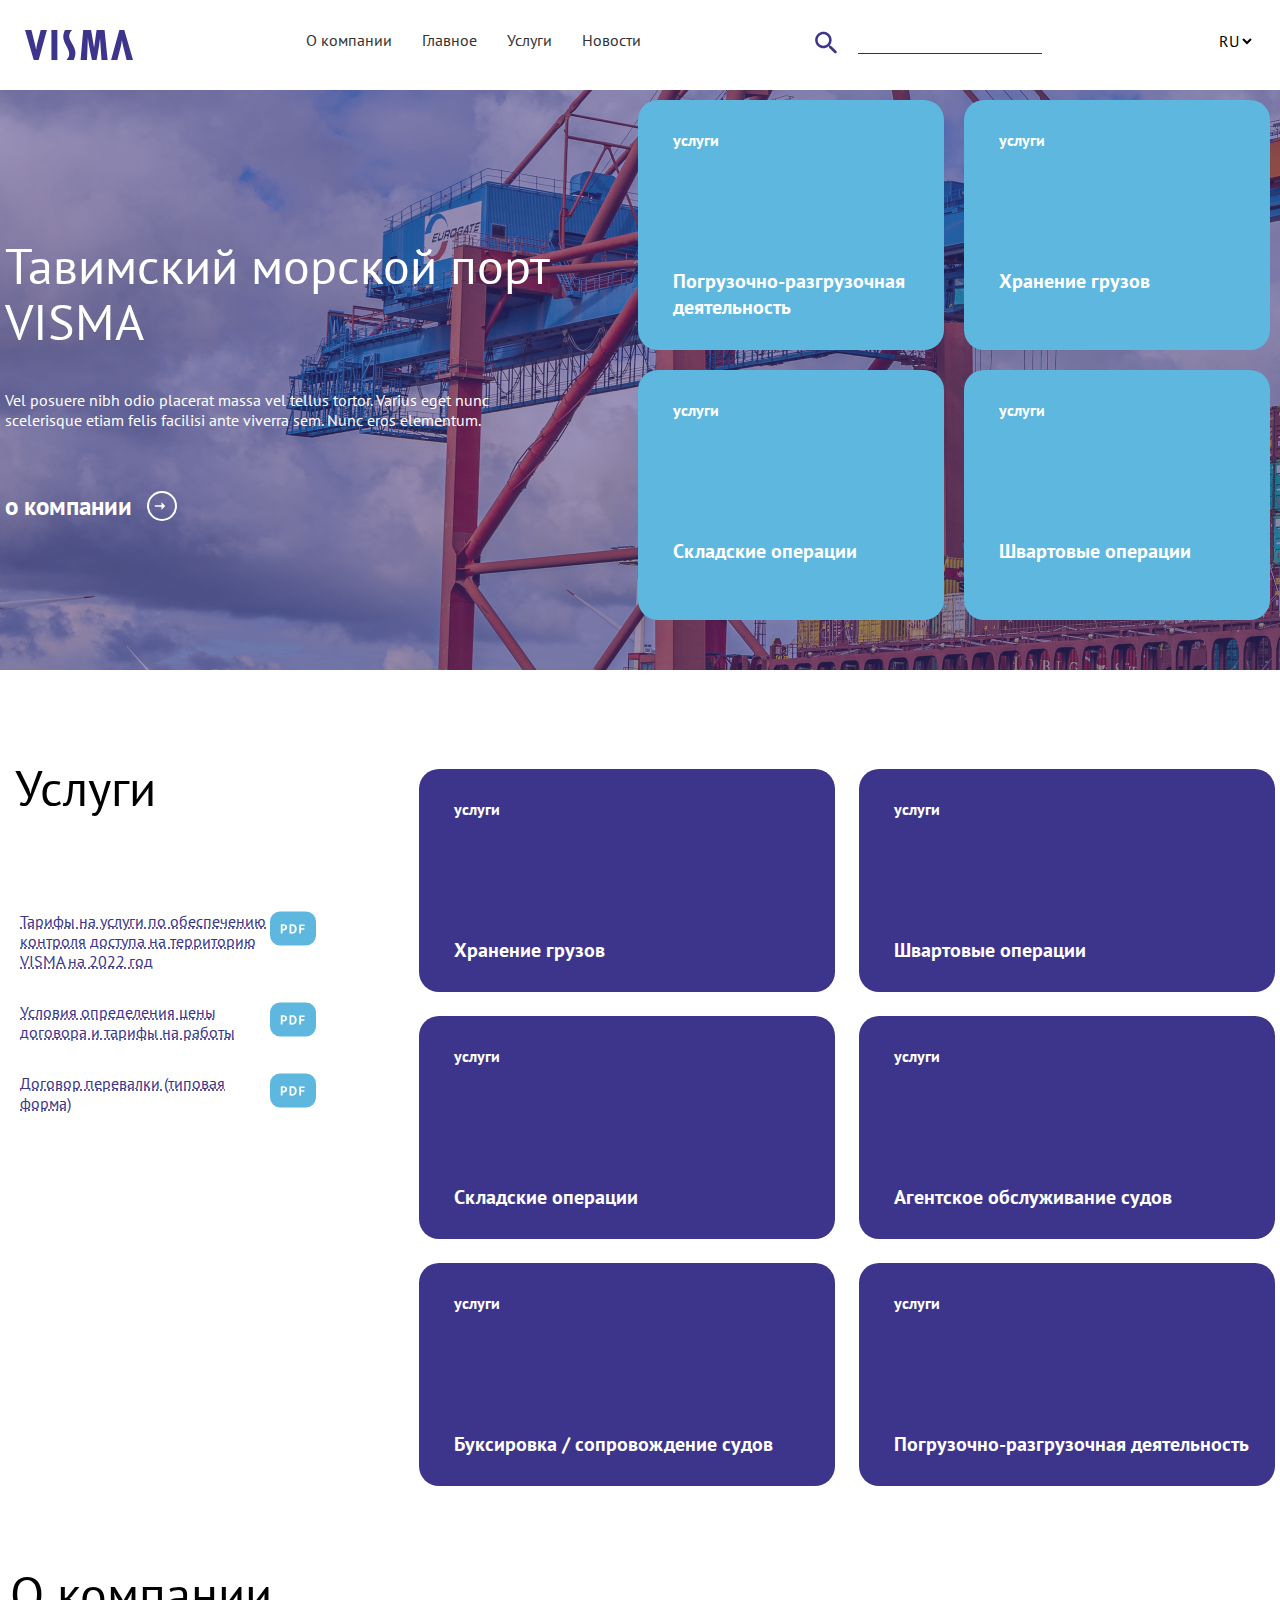
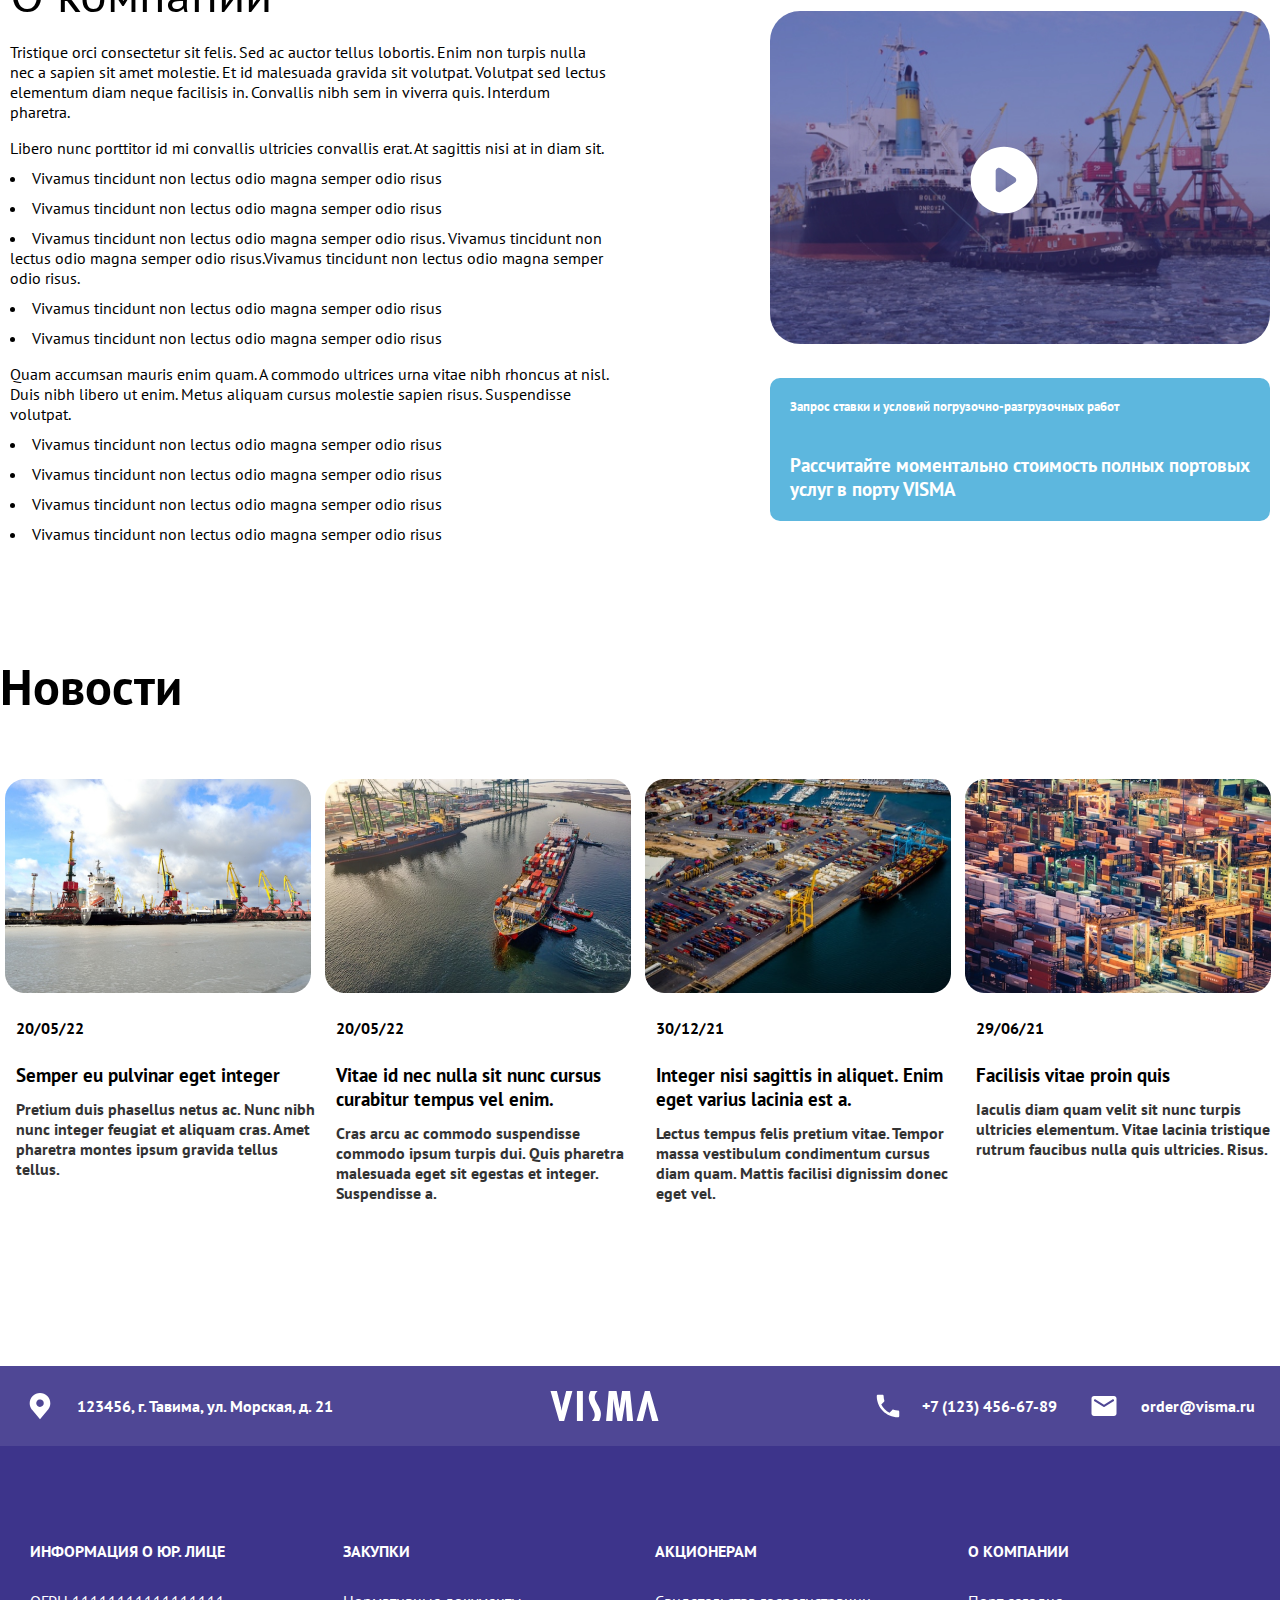
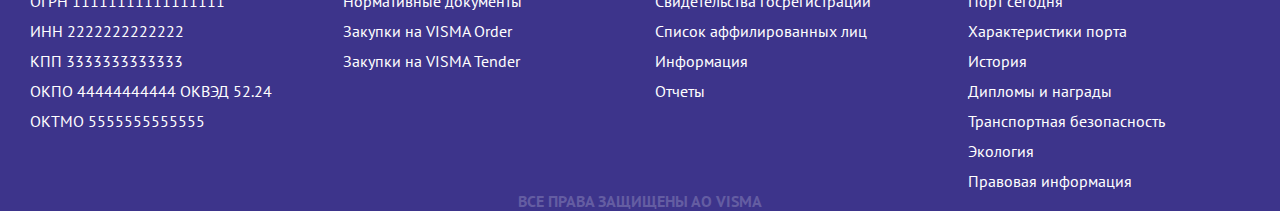
<file: index.html>
<!DOCTYPE html>
<html lang="en">
<head>
	<meta charset="UTF-8">
	<meta name="viewport" content="width=device-width, initial-scale=1">
	<link rel="stylesheet" href="null.css">
	<link rel="stylesheet" href="style.css">
	<title>Document</title>
</head>
<body>
	<div class="wrapper">
		<header class="header">
			<div class="header_container container">
				<div class="logo">
					<img src="img/logo_header.svg"  alt="">
				</div>
				<div class="links">
					<ul class="navigations">
						<li class='navigations__link'><a href="">О компании</a></li>
						<li class='navigations__link'><a href="">Главное</a></li>
						<li class='navigations__link'><a href="">Услуги</a></li>
						<li class='navigations__link'><a href="">Новости</a></li>
					</ul>
				</div>
				<div class="mobile_menu">
					<ul class="mobile_menu__navigations">
						<li class='navigations__link'><a href="">О компании</a></li>
						<li class='navigations__link'><a href="">Главное</a></li>
						<li class='navigations__link'><a href="">Услуги</a></li>
						<li class='navigations__link'><a href="">Новости</a></li>
					</ul>
						<div class="contact">
							<div class="location">
								<div class="location__adress">
									<p>123456, г. Тавима, ул. Морская, д. 21</p>
								</div>
								
							</div>
							<div class="contact__phone">
								
								<div class="contact__number">
									<p><a href="tel:">+7 (123) 456-67-89</a></p>
								</div>
							</div>
							<div class="contact__email">
								<div class="contact__email_adress">
									<p><a href="mailto:">order@visma.ru</a></p>
								</div>	
							</div>
						</div>
				</div>
				<div class="search_form">
					<div class="search_form__loupe">
						<img src="img/loupe.svg" alt="loupe">
					</div>
					<div class="search_form__input">
						<input type="text">
					</div>
				</div>
				<div class="select_language">
					<select>
						<option value="1" selected="" class="select_language_arrow">RU</option>
						<option value="2" class="select_language_arrow">EN</option>
					</select>
				</div>
				<div class="menu_burger_header menu_burger_header_open" onclick="OpenMenu()">
					<p>☰</p>
				</div>
				<div class="menu_burger_header_close menu_burger_header" onclick="CloseMenu()">
					<p>X</p>
				</div>
			</div>
		</header>
		<main class="main">
			<div class="top">
				<div class="top__container container">
					<div class="top__title">
						<h1>Тавимский морской порт VISMA</h1>
						<p>
						Vel posuere nibh odio placerat massa vel tellus tortor. Varius eget nunc scelerisque etiam felis facilisi ante viverra sem. Nunc eros elementum.
						</p>
						<div class="top__about_us">
							<p><b>о компании</b></p>
							<div class="top__arrow">
								<img src="img/arrow.svg" alt="">
							</div>
						</div>
					</div>
					<div class="top__list_services">
						<div class="top__services_blocks">
							<div class="top__block">
								<p class="top__block_title">услуги</p>
								<p class="top__block_subtitle">Погрузочно-разгрузочная деятельность</p>
							</div>
							<div class="top__block">
								<p class="top__block_title">услуги</p>
								<p class="top__block_subtitle">Хранение грузов</p>
							</div>
							<div class="top__block">
								<p class="top__block_title">услуги</p>
								<p class="top__block_subtitle">Складские операции</p>
							</div>
							<div class="top__block">
								<p class="top__block_title">услуги</p>
								<p class="top__block_subtitle">Швартовые операции</p>
							</div>
						</div>
					</div>
				</div>
			</div>
			<div class="services">
				<div class="services__container container">
					<div class="services__pdf">
					<div class="services__title">
						<h1>Услуги</h1>
					</div>
						<ul class="services__list_pdf">
							<li class="services__pdf_item">
								<div class="services__pdf_name">
									<p><a href="">Тарифы на услуги по обеспечению контроля доступа на территорию VISMA на 2022 год</a></p>
								</div>
								<div class="services__pdf_icon">
									<img src="img/pdf_icon.svg" alt="">
								</div>
							</li>
							<li class="services__pdf_item">
								<div class="services__pdf_name">
									<p><a href="">Условия определения цены договора и тарифы на работы</a></p>
								</div>
								<div class="services__pdf_icon">
									<img src="img/pdf_icon.svg" alt="">
								</div>
							</li>
							<li class="services__pdf_item">
								<div class="services__pdf_name">
									<p><a href="">Договор перевалки (типовая форма)</a></p>
								</div>
								<div class="services__pdf_icon">
									<img src="img/pdf_icon.svg" alt="">
								</div>
							</li>
						</ul>
					</div>
					<div class="services__blocks">
						<div class="services__block serv_b_1">
							<p class="services__block_title  top__block_title">услуги</p>
							<p class="services__block_subtitle top__block_subtitle">Хранение грузов</p>
						</div>
						<div class="services__block serv_b_2">
							<p class="services__block_title top__block_title">услуги</p>
							<p class="services__block_subtitle top__block_subtitle">Швартовые операции</p>
						</div>
						<div class="services__block serv_b_3">
							<p class="services__block_title top__block_title">услуги</p>
							<p class="services__block_subtitle top__block_subtitle">Складские операции</p>
						</div>
						<div class="services__block serv_b_4">
							<p class="services__block_title top__block_title">услуги</p>
							<p class="services__block_subtitle top__block_subtitle">Агентское обслуживание судов</p>
						</div>
						<div class="services__block serv_b_5">
							<p class="services__block_title top__block_title">услуги</p>
							<p class="services__block_subtitle top__block_subtitle">Буксировка / сопровождение судов</p>
						</div>
						<div class="services__block serv_b_6">
							<p class="services__block_title top__block_title">услуги</p>
							<p class="services__block_subtitle top__block_subtitle">Погрузочно-разгрузочная деятельность</p>
						</div>
					</div>
				</div>					
			</div>

			<div class="about_us">
				<div class="about_us__container container">
					<div class="about_us__title">
						<h1>О компании</h1>
						<div class="about_us__text_container">
							<p class="about_us__text">
								Tristique orci consectetur sit felis. Sed ac auctor tellus lobortis. Enim non turpis nulla nec a sapien sit amet molestie. Et id malesuada gravida sit volutpat. Volutpat sed lectus elementum diam neque facilisis in. Convallis nibh sem in viverra quis. Interdum pharetra.
							</p>
							<p class="about_us__text">Libero nunc porttitor id mi convallis ultricies convallis erat. At sagittis nisi at in diam sit.</p>
							<ul>
								<li>Vivamus tincidunt non lectus odio magna semper odio risus</li>
								<li>Vivamus tincidunt non lectus odio magna semper odio risus</li>
								<li>Vivamus tincidunt non lectus odio magna semper odio risus. Vivamus tincidunt non lectus odio magna semper odio risus.Vivamus tincidunt non lectus odio magna semper odio risus.</li>
								<li>Vivamus tincidunt non lectus odio magna semper odio risus</li>
								<li>Vivamus tincidunt non lectus odio magna semper odio risus</li>
							</ul>
							<p class="about_us__text">Quam accumsan mauris enim quam. A commodo ultrices urna vitae nibh rhoncus at nisl. Duis nibh libero ut enim. Metus aliquam cursus molestie sapien risus. Suspendisse volutpat.</p>
							<ul>
								<li>Vivamus tincidunt non lectus odio magna semper odio risus</li>
								<li>Vivamus tincidunt non lectus odio magna semper odio risus</li>
								<li>Vivamus tincidunt non lectus odio magna semper odio risus</li>
								<li>Vivamus tincidunt non lectus odio magna semper odio risus</li>
							</ul>
						</div>
					</div>
					<div class="about_us__preview">
						<div class="about_us__video">
							<video src="" poster="img/ships.jpg"></video>
						</div>
						<div class="about_us__info_block">
							<p class="about_us__inf_block_title">Запрос ставки и условий погрузочно-разгрузочных работ</p>
							<p class="about_us__inf_block_subtitle">Рассчитайте моментально стоимость полных портовых услуг в порту VISMA</p>
						</div>
					</div>
				</div>
			</div>
			<div class="news">
					<div class="news__container container">
					<h1>Новости</h1>
					<div class="news__bloks">
						<div class="news__block">
							<div class="news__image">
								<img src="img/cranes.png" alt="">
							</div>
							<div class="news__date">
								<p>20/05/22</p>
							</div>
							<div class="news__text">
								<h3>Semper eu pulvinar eget integer</h3>
								<p>Pretium duis phasellus netus ac. Nunc nibh nunc integer feugiat et aliquam cras. Amet pharetra montes ipsum gravida tellus tellus.</p>
							</div>
						</div>
						<div class="news__block">
							<div class="news__image">
								<img src="img/m_ships.png" alt="">
							</div>
							<div class="news__date">
								<p>20/05/22</p>
							</div>
							<div class="news__text">
								<h3>Vitae id nec nulla sit nunc cursus curabitur tempus vel enim.</h3>
								<p>Cras arcu ac commodo suspendisse commodo ipsum turpis dui. Quis pharetra malesuada eget sit egestas et integer. Suspendisse a.
								</p>
							</div>
						</div>
						<div class="news__block">
							<div class="news__image">
								<img src="img/conteiners.png" alt="">
							</div>
							<div class="news__date">
								<p>30/12/21</p>
							</div>
							<div class="news__text">
								<h3>Integer nisi sagittis in aliquet. Enim eget varius lacinia est a.</h3>

								<p>Lectus tempus felis pretium vitae. Tempor massa vestibulum condimentum cursus diam quam. Mattis facilisi dignissim donec eget vel.</p>
							</div>
						</div>
						<div class="news__block">
							<div class="news__image">
								<img src="img/more_containers.png" alt="">
							</div>
							<div class="news__date">
								<p>29/06/21</p>
							</div>
							<div class="news__text">
								<h3>Facilisis vitae proin quis</h3>
								<p>Iaculis diam quam velit sit nunc turpis ultricies elementum. Vitae lacinia tristique rutrum faucibus nulla quis ultricies. Risus.</p>
							</div>
						</div>
					</div>
				</div>
			</div>
		</main>
		<footer class="footer">
				<div class="contact-information">
					<div class="contact-information__container container">
						
						<div class="location">
								<div class="location__icon">
									<img src="img/location_icon.svg" alt="">
								</div>
								<div class="location__adress">
									<p>123456, г. Тавима, ул. Морская, д. 21</p>
								</div>
						</div>
						<div class="logo">
							<img src="img/logo_footer.svg" alt="">
						</div>
						<div class="contact">
							<div class="contact__phone">
								<div class="contact__phone_icon">
									<img src="img/phone_icon.svg" alt="">
								</div>
								<div class="contact__number">
									<p><a href="tel:">+7 (123) 456-67-89</a></p>
								</div>
							</div>
							<div class="contact__email">
								<div class="contact__email_icon">
									<img src="img/email_icon.svg" alt="">
								</div>
								<div class="contact__email_adress">
									<p><a href="mailto:">order@visma.ru</a></p>
								</div>	
							</div>
						</div>
						<div class="menu_burger_footer">
							<p>☰</p>
						</div>
					</div>
				</div>
			<div class="footer_container">
				<div class="other_information container">
					<div class="other_information__blocks">
						<div class="other_information__block">
							<p>информация о юр. лице</p>
							<ul>
								<li>ОГРН 11111111111111111</li>
								<li>ИНН 2222222222222</li>
								<li>КПП 3333333333333</li>
								<li>ОКПО 44444444444 ОКВЭД 52.24</li>
								<li>ОКТМО 5555555555555</li>
							</ul>
						</div>
						<div class="other_information__block">
							<p>Закупки</p>
							<ul>
								<li>Нормативные документы</li>
								<li>Закупки на VISMA Order</li>
								<li>Закупки на VISMA Tender</li>
							</ul>
						</div>
						<div class="other_information__block">
							<p>акционерам</p>
							<ul>
								<li>Свидетельства госрегистрации</li>
								<li>Список аффилированных лиц</li>
								<li>Информация</li>
								<li>Отчеты</li>
							</ul>
						</div>
						<div class="other_information__block">
							<p>о компании</p>
							<ul>
								<li>Порт сегодня</li>
								<li>Характеристики порта</li>
								<li>История</li>
								<li>Дипломы и награды</li>
								<li>Транспортная безопасность</li>
								<li>Экология</li>
								<li>Правовая информация</li>
							</ul>
						</div>
					</div>
				</div>
				<div class="all_the_rights">все права защищены АО VISMA</div>
			</div>
		</footer>
	</div>
	<script src="script.js"></script>
</body>
</html>
</file>
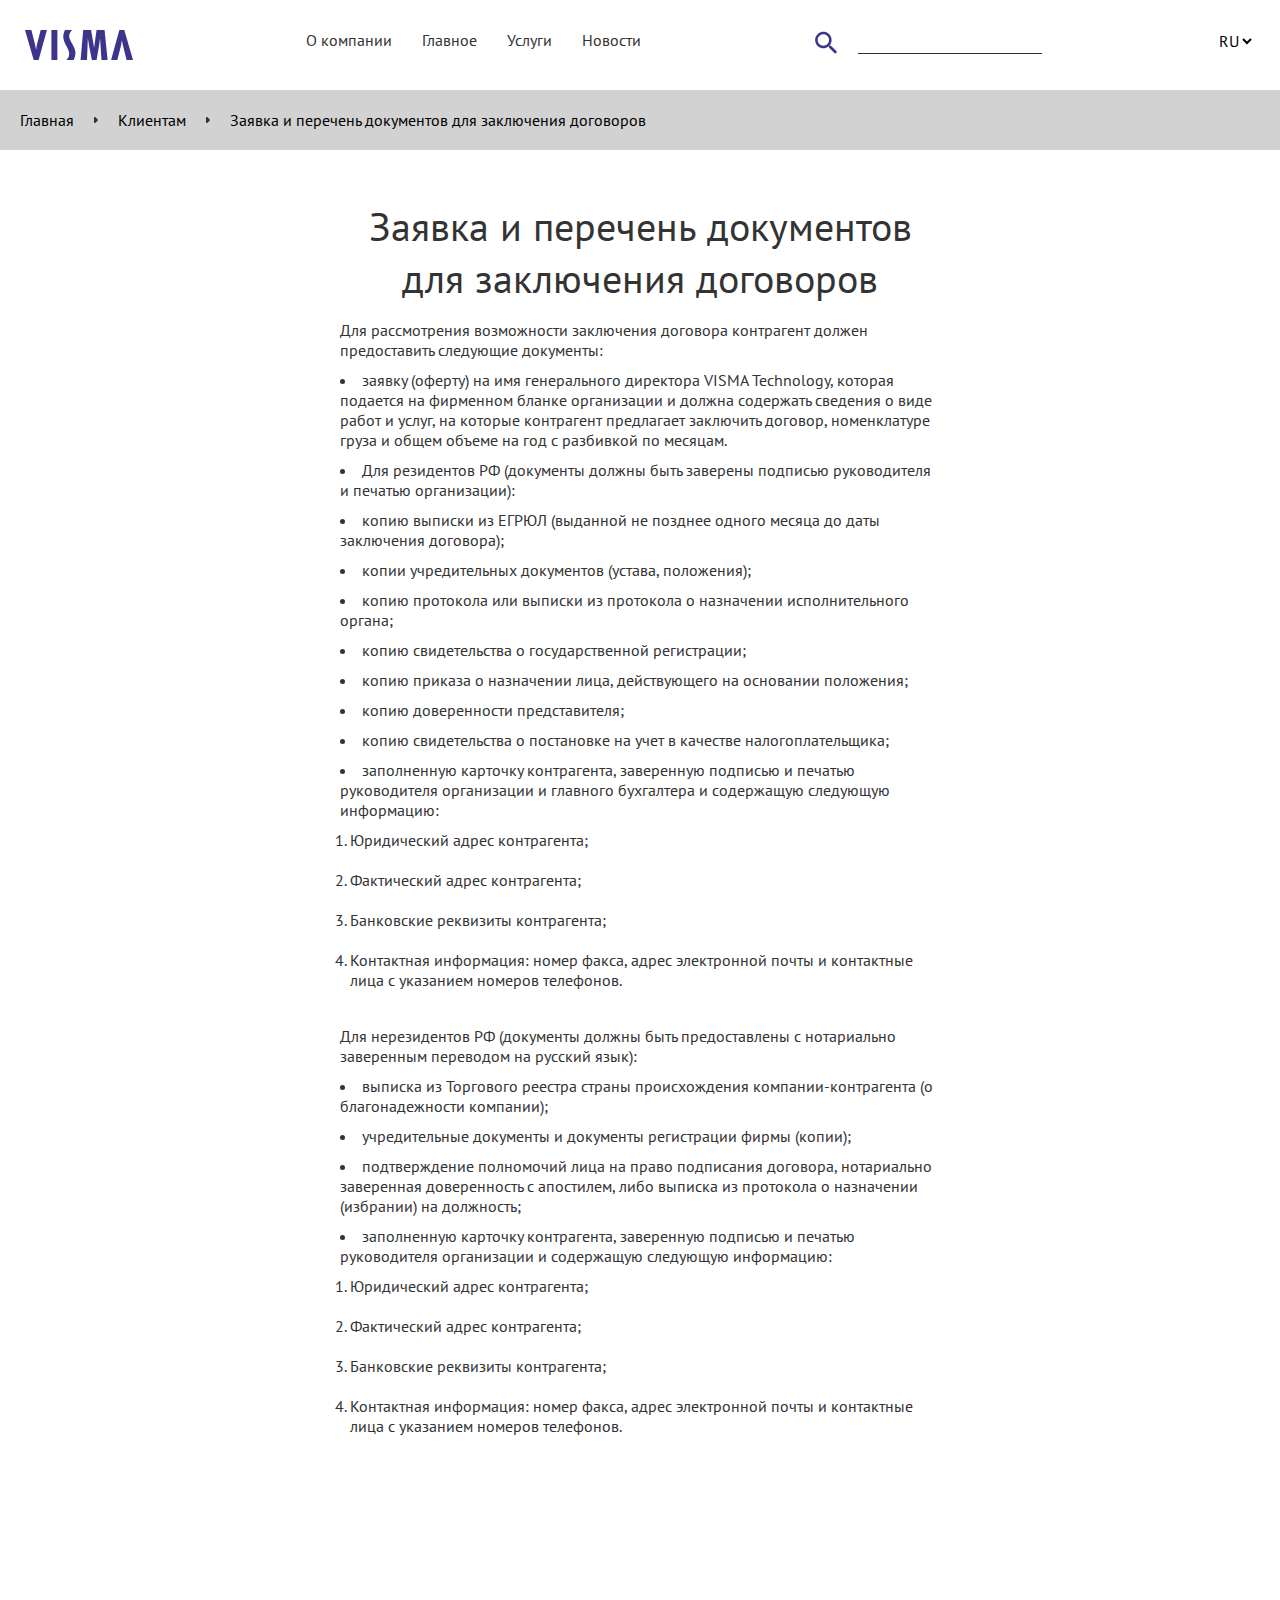
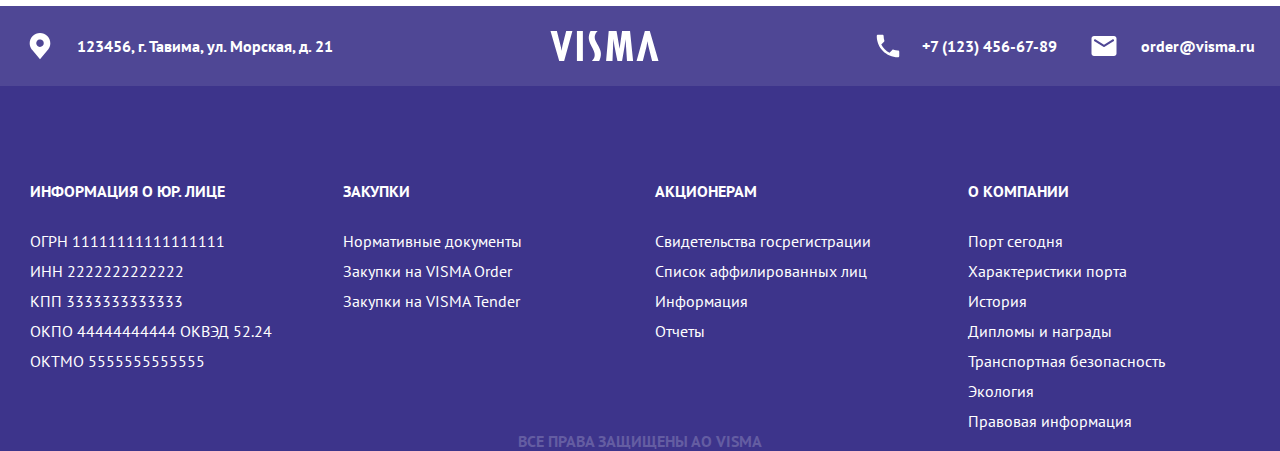
<file: index_2.html>
<!DOCTYPE html>
<html lang="en">
<head>
	<meta charset="UTF-8">
	<meta name="viewport" content="width=device-width, initial-scale=1">
	<link rel="stylesheet" href="null.css">
	<link rel="stylesheet" href="style.css">
	<link rel="stylesheet" href="style_2.css">
	<title>Document</title>
</head>
<body>
	<div class="wrapper">
		<header class="header">
			<div class="header_container container">
				<div class="logo">
					<img src="img/logo_header.svg"  alt="">
				</div>
				<div class="links">
					<ul class="navigations">
						<li class='navigations__link'><a href="">О компании</a></li>
						<li class='navigations__link'><a href="">Главное</a></li>
						<li class='navigations__link'><a href="">Услуги</a></li>
						<li class='navigations__link'><a href="">Новости</a></li>
					</ul>
				</div>
				<div class="mobile_menu">
					<ul class="mobile_menu__navigations">
						<li class='navigations__link'><a href="">О компании</a></li>
						<li class='navigations__link'><a href="">Главное</a></li>
						<li class='navigations__link'><a href="">Услуги</a></li>
						<li class='navigations__link'><a href="">Новости</a></li>
					</ul>
						<div class="contact">
							<div class="location">
								<div class="location__adress">
									<p>123456, г. Тавима, ул. Морская, д. 21</p>
								</div>
								
							</div>
							<div class="contact__phone">
								
								<div class="contact__number">
									<p><a href="tel:">+7 (123) 456-67-89</a></p>
								</div>
							</div>
							<div class="contact__email">
								<div class="contact__email_adress">
									<p><a href="mailto:">order@visma.ru</a></p>
								</div>	
							</div>
						</div>
				</div>
				<div class="search_form">
					<div class="search_form__loupe">
						<img src="img/loupe.svg" alt="loupe">
					</div>
					<div class="search_form__input">
						<input type="text">
					</div>
				</div>
				<div class="select_language">
					<select>
						<option value="1" selected="" class="select_language_arrow">RU</option>
						<option value="2" class="select_language_arrow">EN</option>
					</select>
				</div>
				<div class="menu_burger_header menu_burger_header_open" onclick="OpenMenu()">
					<p>☰</p>
				</div>
				<div class="menu_burger_header_close menu_burger_header" onclick="CloseMenu()">
					<p>X</p>
				</div>
			</div>
		</header>
		<main class="main">
			<header class="main__path">
				<p>Главная </p>
				<img src="img/mini_arrow.svg" alt="">
				<p>Клиентам</p>
				<img src="img/mini_arrow.svg" alt="">
				<p>Заявка и перечень документов для заключения договоров</p>
			</header>
					<div class="about_us__title requests_document">
						<h1>Заявка и перечень документов для заключения договоров</h1>
						<div class="about_us__text_container requests_document__text_container">
							<p class="about_us__text requests_document__text">Для рассмотрения возможности заключения договора контрагент должен предоставить следующие документы:</p>
							<ul>
								<li>заявку (оферту) на имя генерального директора VISMA Technology, которая подается на фирменном бланке организации и должна содержать сведения о виде работ и услуг, на которые контрагент предлагает заключить договор, номенклатуре груза и общем объеме на год с разбивкой по месяцам.</li>
								<li>Для резидентов РФ (документы должны быть заверены подписью руководителя и печатью организации):</li>
								<li>копию выписки из ЕГРЮЛ (выданной не позднее одного месяца до даты заключения договора);</li>
								<li>копии учредительных документов (устава, положения);</li>
								<li>копию протокола или выписки из протокола о назначении исполнительного органа;</li>
								<li>копию свидетельства о государственной регистрации;</li>
								<li>копию приказа о назначении лица, действующего на основании положения;</li>
								<li>копию доверенности представителя;</li>
								<li>копию свидетельства о постановке на учет в качестве налогоплательщика;</li>
								<li>заполненную карточку контрагента, заверенную подписью и печатью руководителя организации и главного бухгалтера и содержащую следующую информацию:</li>
								<ul class="requests_document__list_number">
									<li>Юридический адрес контрагента;</li>
									<li>Фактический адрес контрагента;</li>
									<li>Банковские реквизиты контрагента;</li>
									<li>Контактная информация: номер факса, адрес электронной почты и контактные лица с указанием номеров телефонов.</li>
								</ul>
							</ul>
							<p class="about_us__text requests_document__text">Для нерезидентов РФ (документы должны быть предоставлены с нотариально заверенным переводом на русский язык):</p>
							<ul>
								<li>выписка из Торгового реестра страны происхождения компании-контрагента (о благонадежности компании);</li>
								<li>учредительные документы и документы регистрации фирмы (копии);</li>
								<li>подтверждение полномочий лица на право подписания договора, нотариально заверенная доверенность с апостилем, либо выписка из протокола о назначении (избрании) на должность;</li>
								<li> заполненную карточку контрагента, заверенную подписью и печатью руководителя организации и содержащую следующую информацию:</li>
								<ul class="requests_document__list_number">
									<li>Юридический адрес контрагента;</li>
									<li>Фактический адрес контрагента;</li>
									<li>Банковские реквизиты контрагента;</li>
									<li>Контактная информация: номер факса, адрес электронной почты и контактные лица с указанием номеров телефонов.</li>
								</ul>
							</ul>
						</div>
					</div>
		</main>
		<footer class="footer">
				<div class="contact-information">
					<div class="contact-information__container container">
						
						<div class="location">
								<div class="location__icon">
									<img src="img/location_icon.svg" alt="">
								</div>
								<div class="location__adress">
									<p>123456, г. Тавима, ул. Морская, д. 21</p>
								</div>
						</div>
						<div class="logo">
							<img src="img/logo_footer.svg" alt="">
						</div>
						<div class="contact">
							<div class="contact__phone">
								<div class="contact__phone_icon">
									<img src="img/phone_icon.svg" alt="">
								</div>
								<div class="contact__number">
									<p><a href="tel:">+7 (123) 456-67-89</a></p>
								</div>
							</div>
							<div class="contact__email">
								<div class="contact__email_icon">
									<img src="img/email_icon.svg" alt="">
								</div>
								<div class="contact__email_adress">
									<p><a href="mailto:">order@visma.ru</a></p>
								</div>	
							</div>
						</div>
						<div class="menu_burger_footer">
							<p>☰</p>
						</div>
					</div>
				</div>
			<div class="footer_container">
				<div class="other_information container">
					<div class="other_information__blocks">
						<div class="other_information__block">
							<p>информация о юр. лице</p>
							<ul>
								<li>ОГРН 11111111111111111</li>
								<li>ИНН 2222222222222</li>
								<li>КПП 3333333333333</li>
								<li>ОКПО 44444444444 ОКВЭД 52.24</li>
								<li>ОКТМО 5555555555555</li>
							</ul>
						</div>
						<div class="other_information__block">
							<p>Закупки</p>
							<ul>
								<li>Нормативные документы</li>
								<li>Закупки на VISMA Order</li>
								<li>Закупки на VISMA Tender</li>
							</ul>
						</div>
						<div class="other_information__block">
							<p>акционерам</p>
							<ul>
								<li>Свидетельства госрегистрации</li>
								<li>Список аффилированных лиц</li>
								<li>Информация</li>
								<li>Отчеты</li>
							</ul>
						</div>
						<div class="other_information__block">
							<p>о компании</p>
							<ul>
								<li>Порт сегодня</li>
								<li>Характеристики порта</li>
								<li>История</li>
								<li>Дипломы и награды</li>
								<li>Транспортная безопасность</li>
								<li>Экология</li>
								<li>Правовая информация</li>
							</ul>
						</div>
					</div>
				</div>
				<div class="all_the_rights">все права защищены АО VISMA</div>
			</div>
		</footer>
	</div>
	<script src="script.js"></script>
</body>
</html>
</file>
<file: null.css>
* {
	padding: 0px;
	margin: 0px;
	border: none;
}

*,
*::before,
*::after {
	box-sizing: border-box;
}
input:focus,
select:focus,
textarea:focus,
button:focus {
    outline: none;
}
/* Links */

a, a:link, a:visited  {
    text-decoration: none;
}

a:hover  {
    text-decoration: none;
}

/* Common */

aside, nav, footer, header, section, main {
	display: block;
}

h1, h2, h3, h4, h5, h6, p {
    font-size: inherit;
	font-weight: inherit;
}

ul, ul li {
	list-style: none;
}

img {
	vertical-align: top;
}

img, svg {
	max-width: 100%;
	height: auto;
}

address {
  font-style: normal;
}

/* Form */

input, textarea, button, select {
	font-family: inherit;
    font-size: inherit;
    color: inherit;
    background-color: transparent;
}

input::-ms-clear {
	display: none;
}

button, input[type="submit"] {
    display: inline-block;
    box-shadow: none;
    background-color: transparent;
    background: none;
    cursor: pointer;
}

input:focus, input:active,
button:focus, button:active {
    outline: none;
}

button::-moz-focus-inner {
	padding: 0;
	border: 0;
}

label {
	cursor: pointer;
}

legend {
	display: block;
}
</file>
<file: style.css>
@import url('https://fonts.googleapis.com/css2?family=PT+Sans:ital,wght@0,400;0,700;1,400;1,700&display=swap');
body{

	font-family: "PT Sans", sans-serif;
}
.wrapper{
	display: flex;
	flex-direction: column;
	min-height: 100vh;
	margin: 0 auto;
}
.container{
	max-width: 1296px;
	margin: 0 auto;
}
.header{
	padding: 25px;
}
.header_container{
	display: flex;
	justify-content: space-between;
	margin: 5px auto;
}
.navigations{
	display:flex;
	gap: 30px;
}
.navigations__link>a{
	color: #333333;
	align-items: center;
	font-size: 16px;
}

.search_form{
	display: flex;
}
.search_form__input>input{
	margin: 3px 0 0 20px;
	border-bottom: 1px solid #333333;
}
.menu_burger_header_close{display: none;}
.mobile_menu{
    height: 100%;
    background: #fff;
    padding: 10px;
    position: absolute;
    right: 62%;
    top: 0%;
    color:#000;
    display: none;
    flex-direction: column;
    justify-content: space-between;

}
.mobile_menu>.contact>.contact__phone>.contact__number>p>a, .mobile_menu>.contact>.contact__email>.contact__email_adress>p>a , .contact>.location  {
    color: #000;
}

.mobile_menu>.mobile_menu__navigations>.navigations__link{
    margin: 15px 0 0 50px;
}

.mobile_menu>.mobile_menu__navigations>.navigations__link>a {
    color: #1b1b1b;
}
.mobile_menu>.contact>.location{
	    margin-left:17px;
}
.mobile_menu>.contact,.mobile_menu>.contact>.contact__phone,.mobile_menu>.contact>.contact__email{
	display: block;
	margin: 20px;
	color: #000;
}
.mobile_menu>.contact>.contact__email {
    margin-left: 23px;
}
.main{
	  flex: 1;
}

.top{
	color: #fff;
	background-image: url('img/port.png');
}
.top__container{
	display: flex;
	align-items: center;
	justify-content: space-between;
}
.top__about_us{
	display: flex;
	align-items: center;
	margin-top: 60px;
}
.top__about_us>p{
	font-size: 25px;
}
.top__arrow{
	margin-left: 15px;
}
.top__title{
	 width: 544px;
	 margin: 5px;
}
.top__title>h1{
	line-height: 56px;
	padding-bottom: 40px;
}
.top__services_blocks{
	display: grid;
	grid-template-columns: 1fr 1fr;
	margin-bottom: 40px;

}
.top__block{
	width: 306px;
	height: 250px;
	background: #5DB7DE;
	border-radius: 20px;
	margin: 10px;
}
.top__block_title{
	font-size: 16px;
	font-weight: 700;
	padding: 30px 0 118px 35px;
}
.top__block_subtitle{
	font-size: 20px;
	font-weight: 700;
	padding: 0 0 0 35px;
}

.services__title{
	padding-bottom: 60px;
}
.services__blocks{
	display: grid;
	grid-template-columns: 1fr 1fr;
	padding-top: 24px;
	gap: 24px;
	margin: 5px;
}
.services__container{
	display:flex;
	margin: 70px auto;
	justify-content: space-between;

}
.services__pdf{
	margin: 15px;
}
.services__pdf_item{
	display: flex;
	margin-top: 31px;
}
.services__pdf_name{
    width: 250px;
}
.services__pdf_name>p>a{
	text-decoration: underline dotted;
	color: #3D348B;
}

.services__block{
	width: 416px;
	height: 223px;
	background: #3D348B;
	border-radius: 20px;
	color: #fff;

}
.services__list_pdf{
	margin: 5px;
}
.about_us{
	margin: 10px;
}
.about_us__container{
	display: flex;
	justify-content: space-between;
	gap: 100px;

}
.about_us__video>video{
	border-radius: 30px;
	width: 100%;
	position: relative;

}
.about_us__video{
	position:relative;
}
.about_us__video::after{
	content: "";
	position: absolute;
	width: 70px;
	height: 70px;
	top: 40%;
    left: 40%;
	background-image:url('img/player.svg');
  	background-repeat: no-repeat;
}

.about_us__preview{
	margin-top: 50px;
	width: 500px;
}
.about_us__info_block{
	background-color: #5DB7DE;
	color: #fff;
	padding: 20px;
	border-radius: 10px;
	margin-top: 30px;
}
.about_us__inf_block_title{
	font-weight: 700;
	font-size: 13px;
	padding-bottom: 38px;
}
.about_us__inf_block_subtitle{
	font-size: 19px;
	font-weight: 700;
}
.about_us__text{
	padding-top:16px;
}
.about_us__text_container>ul>li{
	list-style:inside;
	margin-top: 10px;
}
.about_us__title{
	width: 600px;
	padding-bottom: 100px;
}
.news__bloks{
	display: grid;
	grid-template-columns: 1fr 1fr 1fr 1fr;
	padding:0 5px 138px 5px;
	gap: 10px;
}

.news__container>h1{
	margin-bottom: 60px;
	font-weight: 700;
}
.news__text, .news__date{
    margin: 25px 0 25px 11px;
	font-weight: 700;

}
.news__text>h3{
	font-size: 19px;
	padding-bottom: 12px;
}
.news__text>p{
	color:#333333;
}

h1{
	font-size: 50px;
}
.footer {
	flex: 0 0 auto;
}
.contact-information{
	background-color: #4f4795;

}
.contact-information__container{
	display: flex;
	justify-content: space-between;
	padding: 25px;
}
.location,.contact__phone ,.contact__email{
	display: flex;
	align-items: center;
	color: #fff;
	font-weight: 700;
	justify-content: space-evenly;
	gap:22px;
}
.contact{
	display: flex;
}
.contact__email_adress>p>a,.contact__number>p>a{
	color: #fff;

}
.contact__email{
	margin-left: 32px;
}
.other_information__blocks{
	display: grid;
	grid-template-columns: 1fr 1fr 1fr 1fr;
	color: #fff;
	padding: 15px 0 0 30px;
}
.other_information__block>p{
	font-weight: 700;
	margin: 80px 0 30px 0;
	text-transform: uppercase;

}
.other_information__block>ul>li{
	margin-top: 10px;
}
.all_the_rights{
	text-align: center;
	text-transform: uppercase;
	font-weight: 700;
	color: #645da2;
}
.footer_container{
	background-color: #3D348B;
}

.menu_burger_header{
	color: #000;
}
.menu_burger_footer {
	color: #fff;
}
.menu_burger_header , .menu_burger_footer {
	font-weight: 700;
	font-size: 36px;
	display:none;
	cursor: pointer;
}

@media(max-width:1150px){
	.navigations{
		gap: 11px;
	}	
	.services__block {
    	width: 100%;
    }

}
@media(max-width:1000px){
	.contact-information__container>.location ,.contact-information__container>.contact>.contact__email {
		display: none;
	}
	.news__bloks{
		grid-template-columns: 1fr 1fr;
	}
	.services__container {
	    display: flex;
	    flex-direction: column;
	    text-align: center;
	}

	.mobile_menu>.mobile_menu__navigations>.navigations__link {
    	margin: 15px 0 0 0px;
	}	
	.news__block{
		text-align: center;
	}

	.top__container{
		flex-direction: column;
	}
	.about_us__title{
		width: 100%;
		margin:0 auto;
		text-align: center;
	}
	.about_us__container {
		flex-direction: column;
	}
	.about_us__preview{
		width: 100%;
		margin: 0 auto;
	}
	.top__title {
		text-align: center;
    	width: 70%;
    	margin: 5px;
	}
	.menu_burger{
		display: block;
	}
	.news__container{
		text-align: center;
	}
	.navigations{
		display: none;
	}
	.menu_burger_header_open{
		display: block;
	}
	
	.other_information__blocks{
		grid-template-columns: 1fr 1fr;
	}
	.services__blocks {
	    margin: 0 auto;
	}
	.services__pdf {
    	margin: 15px auto;
	}


}
@media(max-width:800px){
	.top__services_blocks{
		display: grid;
	    grid-template-columns: 1fr;
	}

	.about_us__title{
		width: 100%;
	}
	.services__list_pdf{
		width: 200px;
	    margin: 0 auto;
	}
	.services__pdf_item{
		align-items: center;
	}

	.top__block {
	    width: 100%;
	}
	.news__container{
		text-align: center;
	}
	.services__blocks {
    	margin: 5px;
	}

	.news__bloks{
		grid-template-columns: 1fr;
	}


}

@media(max-width:525px){
	.mobile_menu {
	    height: 56%;
	    width: 100%;
	    padding: 10px;
	    position: absolute;
	    right: 0%;
	    top: 160px;
	    display: none;
	    flex-direction: column;
	    justify-content: space-between;
	}
	.services__blocks {
    	grid-template-columns: 1fr;
    	margin: 5px;

	}
	.other_information__blocks{
    	grid-template-columns: 1fr;
		margin: 0 auto;
		width: 65%;
	}
	.top__block {
        width: 94%;
    }

    .header_container {
    	flex-direction: column;
    	text-align: center;
	}
	.search_form{
		margin: 0 auto;
	}
	.top__services_blocks {
    	display: grid;
    	grid-template-columns: 1fr;
    	margin-bottom: 40px;
	}

}
</file>
<file: style_2.css>
.main__path{
	display: flex;
	background: #d2d2d2;
}
.main__path>p{
	margin:20px;

}
.requests_document>h1{
	text-align: center;
	font-size: 40px;
}
.requests_document__list_number>li{
	list-style: auto;
	margin-top:10px;
	padding-bottom: 10px;
}
.requests_document__list_number{
	margin-left: 10px;
	margin-bottom: 10px;
}
.requests_document{
	margin: 50px auto;
	color: #333333;
}
</file>
